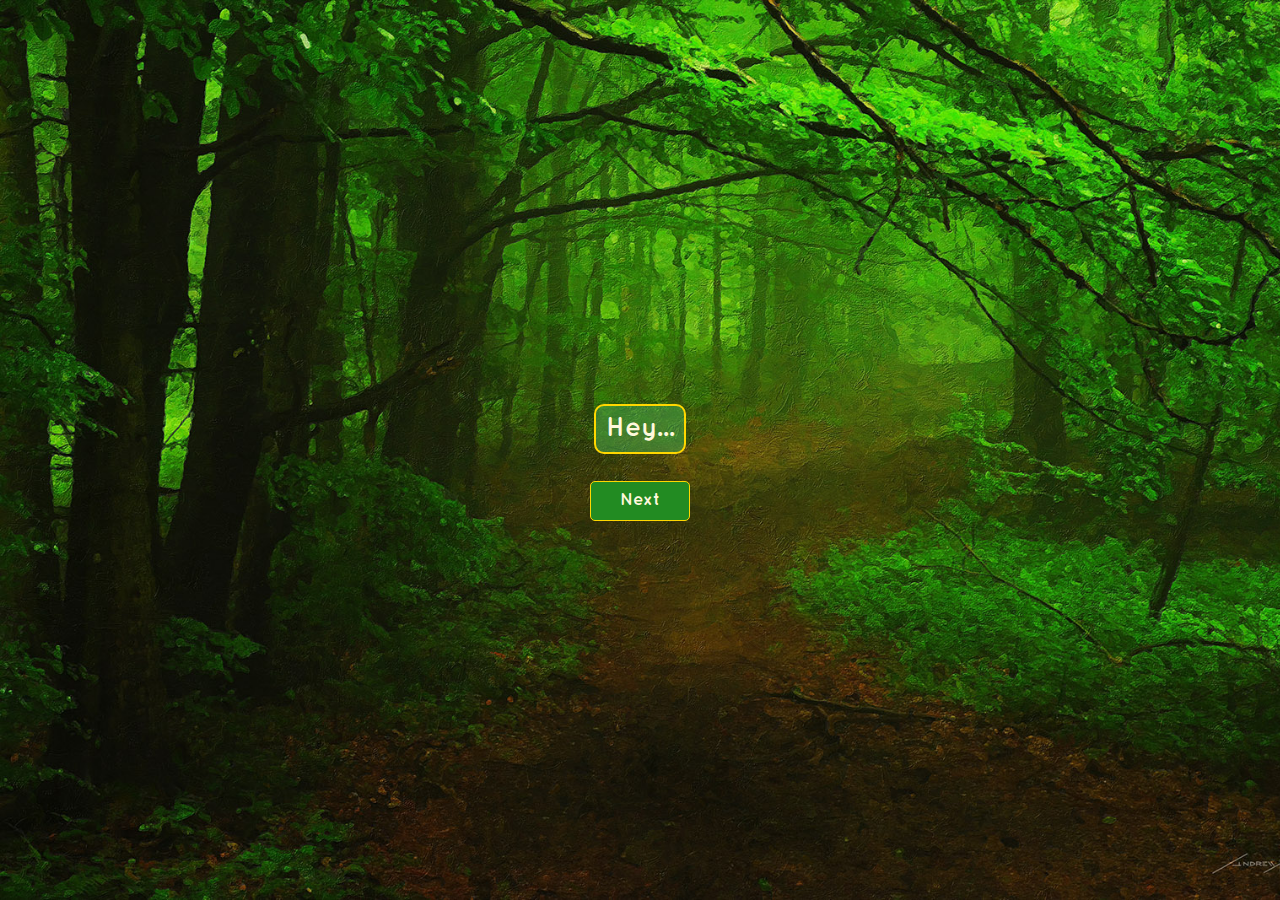
<file: homepage/homepage.html>
<!DOCTYPE html>
<html lang="en">

<head>
    <meta charset="UTF-8">
    <meta name="viewport" content="width=device-width, initial-scale=1.0">
    <meta http-equiv="X-UA-Compatible" content="ie=edge">
    <link href="https://fonts.googleapis.com/css2?family=Titillium+Web:wght@300&display=swap" rel="stylesheet">
    <link rel="stylesheet" href="../styles/homepage.css">
    <title>Mixtape Apocalypse</title>
</head>

<body>
    <main>
            <img id="merchant">
            <p></p>
            <br>
            <button id="button-one">Next</button>
            
            <button id="button-two">Next</button>
        <form>
            <input id="name" name="name" required>
            <br>
            <button id="submit">I'm Ready</button>
        </form>
    </main>
    <script type="module" src="homepage.js"></script>
</body>

</html>
</file>
<file: styles/homepage.css>
@font-face {
    font-family: QuickSand;
    src: url('../Quicksand_Book.otf')
}

@font-face {
    font-family: QuickSandBold;
    src: url('../Quicksand_Bold.otf')
}

body {
    background-image: url('../UserQuest/Forest.jpg');
    background-size: cover;
    background-attachment: fixed;
    background-repeat: no-repeat;
    background-color: forestgreen;
    text-align: center;
}

p {
    display: inline-block;
    align-items: center;
    justify-content: center;
    margin-top: 30px;
    margin-left: 30px;
    margin-right: 30px;
    padding: 10px;
    font-family: QuickSandBold;
    font-size: 20pt;
    text-align: center;
    color: cornsilk;
    background: rgba(76, 175, 80, 0.5);
    border: solid 2px gold;
    border-radius: 10px;
}

img {
    display: flex;
    margin-left: auto;
    margin-right: auto;
    height: 350px;
    border: solid 8px gold;
    border-radius: 100px;
}

button {
    display: inline-flex;
    align-items: center;
    height: 40px;
    width: 100px;
    font-family: QuickSandBold;
    font-size: 13pt;
    justify-content: center;
    color: cornsilk;
    background-color: forestgreen;
    border: solid 1px gold;
    border-radius: 5px;
}

input {
    margin-bottom: 20px;
    height: 30px;
    width: 200px;
    font-family: QuickSandBold;
    background-color: rgb(76, 175, 80);
    color: cornsilk;
    text-align: center;
}
</file>
